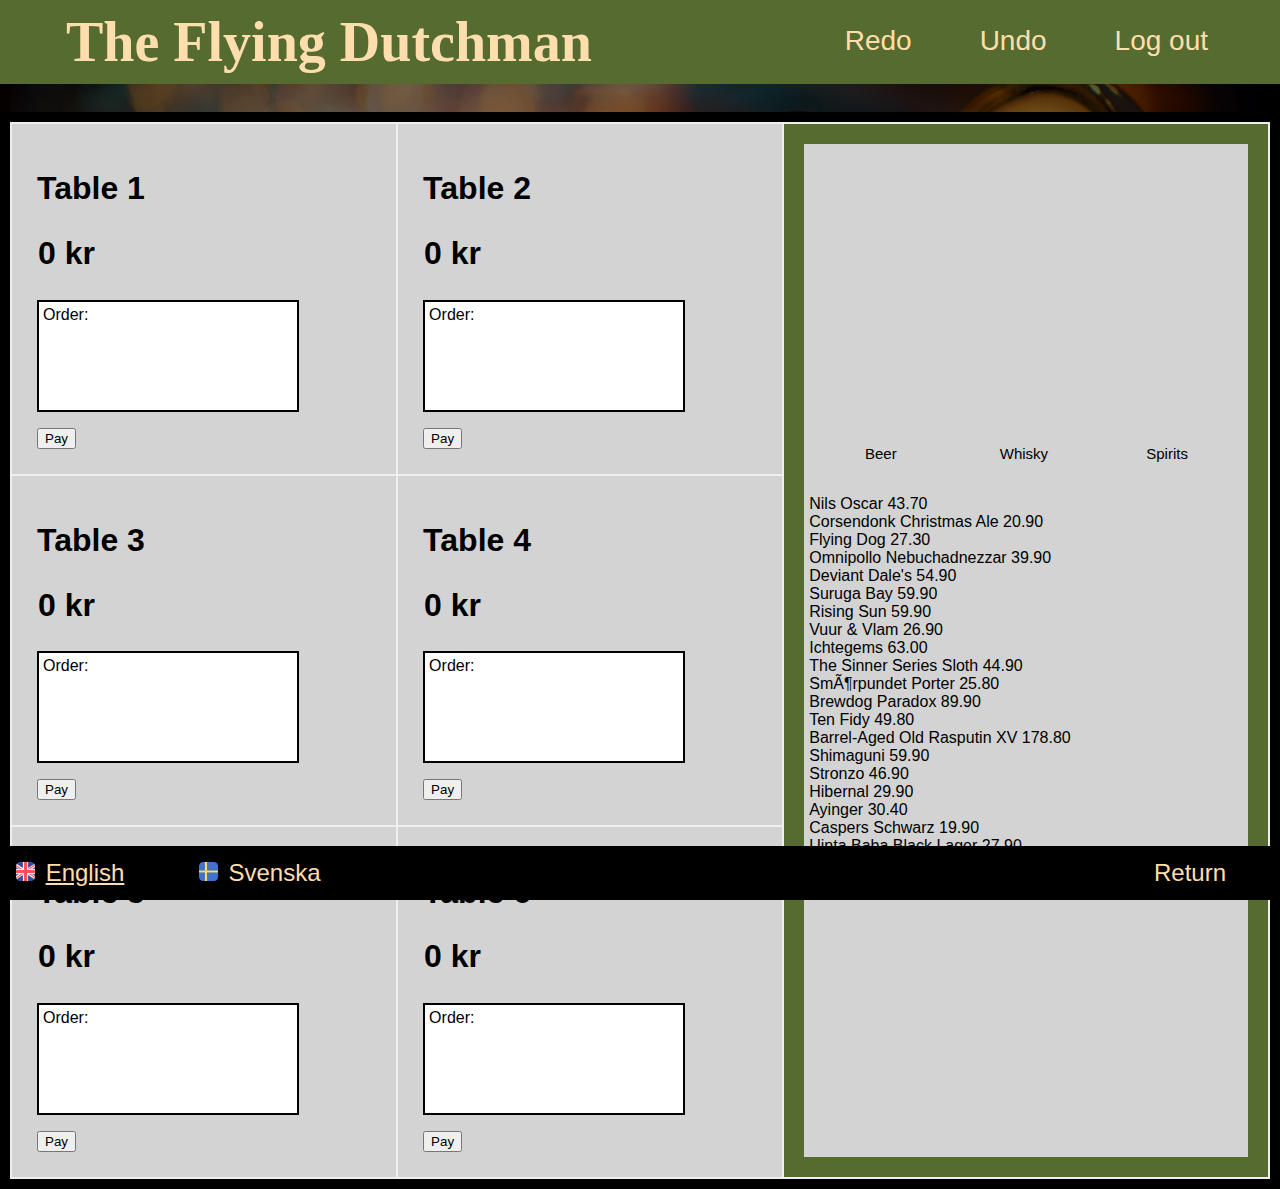
<file: admin.html>
<!DOCTYPE html>
<html lang="en">
<head>
	<meta charset="UTF-8">
	<title>The Flying Dutchman</title>

	<script language="JavaScript" type="text/javascript" src="jquery-1.11.1.js"></script>
	<!-- add popup jquery-->
	<script type="text/javascript" src="jquery.simplePopup.js"></script>
	<script type="text/javascript" src="menu.js"></script>
	<script type="text/javascript" src="menuhandler.js"></script>
    <script type="text/javascript" src="stack.js"></script>
	<script language="JavaScript" type="text/javascript" src="admin.js"></script>

    <!-- Scripts for translation. translations.js is the database containing the translations while translation.js is the script file containing the functions for changing language and subsequently content. -->
    <script type="text/javascript" src="translations.js"></script>
	<script type="text/javascript" src="translation.js"></script>


	<link rel="stylesheet" type="text/css" href="styles/main.css">
	<link rel="stylesheet" type="text/css" href="styles/admin.css">
    <link rel="stylesheet" type="text/css" href="styles/title.css">

</head>

<body>
	<div class="pubname" id="title">
		<span>The Flying Dutchman<span>
		<button type="button" id = "logOut" onclick="location.href = 'customer.html';"></button>
		<button type="button" id = "undo" onclick ="undo()">undo</button>
		<button type="button" id = "redo" onclick ="redo()">redo</button>
	</div>

	<div id="pop1" class="simplePopup">
		<p id="orderSure"> Are you sure you want to place order ? </p>
		<button id="payYes"> Yes </button>
		<button id="payNo"> No </button>
	</div>

	<table id="tableau" >
		<tr>
			<td class="tables" id="t1" >
				<h1 id="table1" class="tname">
				Table 1
				</h1>
				<h2 class="tsum" >
				0 kr
				</h2>
				<p class="order" id="o1" ondrop="drop(event,this)" ondragover="allowDrop(event)"> <span id="order">Order :</span>
				</p>
				<button onclick="pay(1)" id="pay"> Pay </button>
			</td>
			<td class="tables" id="t2" >
				<h1 id="table2" class="tname">
				Table 2
				</h1>
				<h2 class="tsum" >
				0 kr
				</h2>
				<p class="order" id="o2"ondrop="drop(event,this)" ondragover="allowDrop(event)"> <span id="order">Order :</span>
				</p>
				<button onclick="pay(2)" id="pay"> Pay </button>
			</td>
			<td rowspan="3" class="menu" id="mt">

			<!-- Menutabs, used to select the correct menu below -->
				<div id="menutabs">

					<a id="beers" >
					Beer
					</a >
					<a id="whiskys">
					Whisky
					</a>
					<a id="sprits" >
					Sprit
					</a>
				</div>

				<div class="menuView" id="beer">
				</div>

				<div class="menuView" id="whisky">
				</div>

				<div class="menuView" id="sprit">
				</div>
			</td>
		</tr>

		<tr>
			<td class="tables" id="t3" >
				<h1 id="table3" class="tname">
				Table 3
				</h1>
				<h2 class="tsum">
				0 kr
				</h2>
				<p class="order" id="o3" ondrop="drop(event,this)" ondragover="allowDrop(event)"> <span id="order">Order :</span>
				</p>
				<button onclick="pay(3)" id="pay" > Pay </button>
			</td>
			<td class="tables" id="t4" >
				<h1 id="table4" class="tname">
				Table 4
				</h1>
				<h2 class="tsum">
				0 kr
				</h2>
				<p class="order" id="o4" ondrop="drop(event,this)" ondragover="allowDrop(event)"> <span id="order">Order :</span>
				</p>
				<button onclick="pay(4)" id="pay" > Pay </button>
			</td>
		</tr>
		<tr>
			<td class="tables" id="t5" id="t5" >
				<h1 id="table5" class="tname">
				Table 5
				</h1>
				<h2 class="tsum">
				0 kr
				</h2>

				<p class="order" id="o5" ondrop="drop(event,this)" ondragover="allowDrop(event)"> <span id="order">Order :</span> </p>

				<button onclick="pay(5)" id="pay"> Pay </button>
			</td>
			<td class="tables" id="t6" id="t6" >
				<h1 id="table6" class="tname">
				Table 6
				</h1>
				<h2 class="tsum">
				0 kr
				</h2>
				<p class="order" id="o6" ondrop="drop(event,this)" ondragover="allowDrop(event)"> <span id="order">Order :</span>
				</p>
				<button onclick="pay(6)" id="pay"> Pay </button>
			</td>
		</tr>
	</table>

	<div class="footer">
		<span>
			<img src="images/united-kingdom.png" alt="UK flag icon.">
			<button class="eng">English</button>
		</span>
		<span>
			<img src="images/sweden.png" alt="Sweden flag icon.">
			<button class="swe">Svenska</button>
		</span>
		<button type="button" id = "return" onclick="location.href = 'index.html';"></button>
	</div>

</body>
</html>
</file>
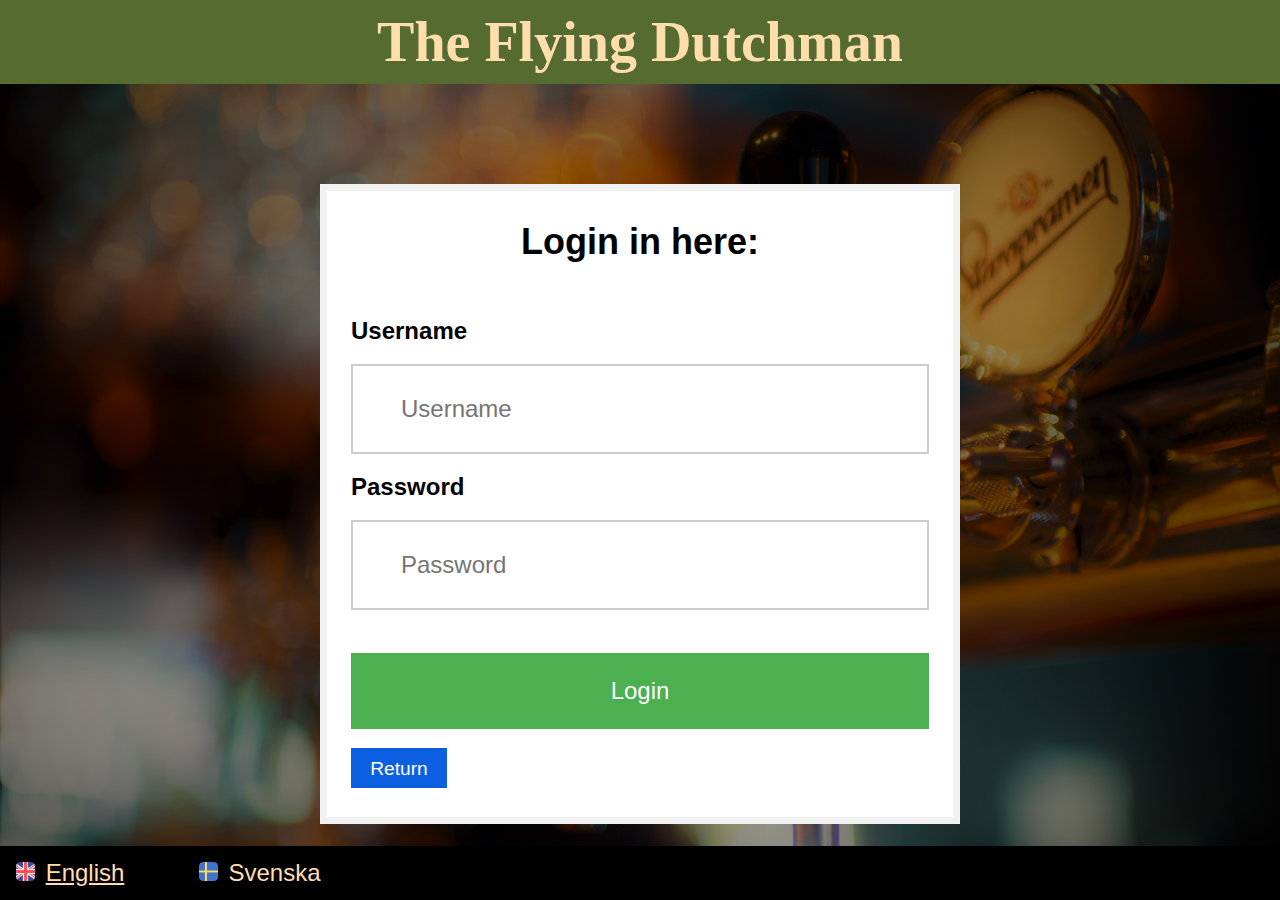
<file: adminLogin.html>
<!DOCTYPE html>

<html lang="en">

<head>
    <meta charset="UTF-8">
    <meta name="viewport" content="width=device-width, initial-scale=1.0">

    <title>The Flying Dutchman</title>
    <script type="text/javascript" src="jquery-1.11.1.js"></script>
    <!-- Scripts for pop up Jquery -->
    <script type="text/javascript" src="jquery.simplePopup.js"></script>
    
    <!-- Database containing user data -->
    <script type="text/javascript" src="DBLoaded.js"></script>

    <!-- Login validation for VIP-users and admin -->
    <script type="text/javascript" src="validation.js"></script>

    <!-- Scripts for translation. translations.js is the database containing the translations while translation.js is the script file containing the functions for changing language and subsequently content. -->
    <script type="text/javascript" src="translations.js"></script>
    <script type="text/javascript" src="translation.js"></script>
    
    <!-- Style sheets -->
    <link rel="stylesheet" type="text/css" href="styles/main.css">
    <link rel="stylesheet" type="text/css" href="styles/login.css">

</head>

<body>

<!---

The html-file is just for loading the javascript files. If you go to the console under the "Inspect" of the popup menu,
then you can enter javascript calls, to test the functions.

-->

	<div class="pubname" id="pubname">The Flying Dutchman</div>

	<div class="logincontainer">
	    <div class="innerLoginContainer">
	        <form name="adminLogin" onsubmit="return validateAdminFormOnSubmit(this)" method="post">
	        	<h2 id="h2_login"></h2>
	        	<div class="container">
	          		<label for="uname" id="uname"></label>
	          		<input type="text" placeholder="Enter Username" id="username" name="username" required>

	          		<label for="psw" id="psw"></label>
	           		<input type="password" placeholder="Enter Password" id="password" name="password" required>
	                
	          		<button type="submit" name="login" id="login"></button>
	          		<a id="return" href="./customer.html"></a>
	        	</div>
	      	</form>
	    </div>
	</div>

    <!---  add pop up windows -->
    <div id="popNotAdmin" class="simplePopup">
        <p id="notAdmin"> You are not an admin. </p>
    </div>
    <div id="popWrongUser" class="simplePopup">
        <p id="wrongUser"> Wrong username or password. </p>
    </div>

	<div class="footer">
    <span>
      <img src="images/united-kingdom.png" alt="UK flag icon.">
      <button class="eng">English</button>
    </span>
    <span>
      <img src="images/sweden.png" alt="Sweden flag icon.">
      <button class="swe">Svenska</button>
    </span>
  </div>

</body>

</html>
</file>
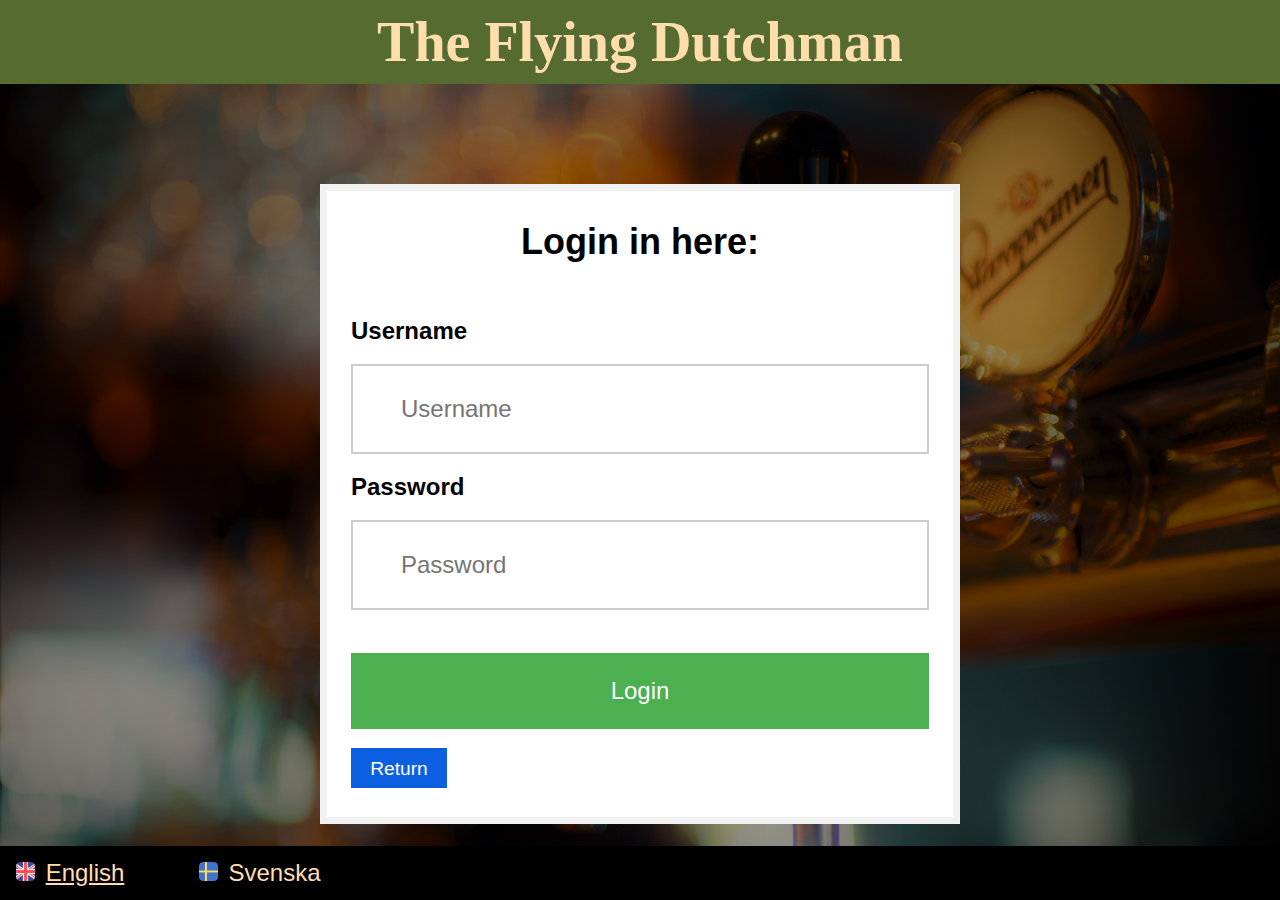
<file: Vip-login.html>
<!DOCTYPE html>
<html lang="en">
<head>
	<meta charset="UTF-8">
  <meta name="viewport" content="width=device-width, initial-scale=1.0">
	<title>VIP login page</title>
  
  <!-- Style sheets -->
  <link rel="stylesheet" type="text/css" href="styles/main.css">
	<link rel="stylesheet" type="text/css" href="styles/login.css">

  <script type="text/javascript" src="jquery-1.11.1.js"></script>
  <!-- Scripts for pop up Jquery -->
  <script type="text/javascript" src="jquery.simplePopup.js"></script>
  
  <!-- Database containing user data -->
  <script type="text/javascript" src="DBLoaded.js"></script>
  
  <!-- Login validation for VIP-users and admin -->
  <script type="text/javascript" src="validation.js"></script>
  <script type="text/javascript" src="sessionStorage.js"></script>
  
  <!-- Scripts for translation. translations.js is the database containing the translations while translation.js is the script file containing the functions for changing language and subsequently content. -->
  <script type="text/javascript" src="translations.js"></script>
  <script type="text/javascript" src="translation.js"></script>
</head>
<body>
	<header>
		<div class="pubname"><span>The Flying Dutchman</span></div>
	</header>

  <!--This is a form to fill the log-in information-->
  <div class="logincontainer">
    <div class="innerLoginContainer">
      <form name="VIPLogin" onsubmit="return validateFormOnSubmit(this)" method="post">
        <h2 id="h2_login"></h2>
        <div class="container">
          <label for="uname" id="uname"></label>
          <input type="text" placeholder="Enter Username" id="username" name="uname" required>

          <label for="psw" id="psw"></label>
          <input type="password" placeholder="Enter Password" id="password" name="psw" required>
                
          <button type="submit" id="login"></button>
          <a id="return" href="./customer.html"></a>
        </div>
      </form>
    </div>    
  </div>
  
  <!--This is a pop up window-->
  <div id="popWrongUser" class="simplePopup">
      <p id="wrongUser"> Wrong username or password. </p>
  </div>

  <div class="footer">
    <span>
      <img src="images/united-kingdom.png" alt="UK flag icon.">
      <button class="eng">English</button>
    </span>
    <span>
      <img src="images/sweden.png" alt="Sweden flag icon.">
      <button class="swe">Svenska</button>
    </span>
  </div>

</body>
</file>
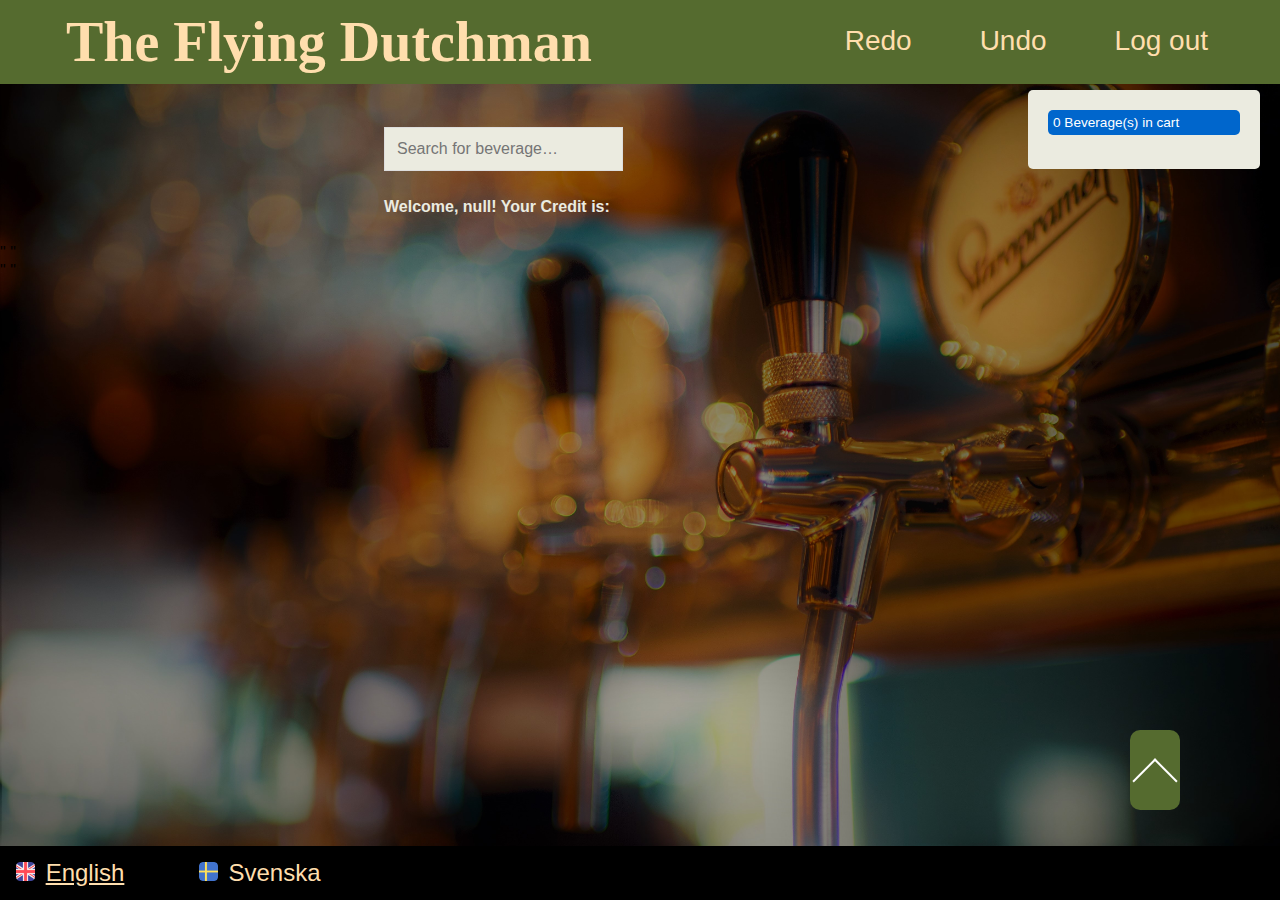
<file: VIP_Menu.html>
<!DOCTYPE html>
<html lang="en">
<head>
    <meta charset="UTF-8">
    <meta name="viewport" content="width=device-width, initial-scale=1.0">
    <meta http-equiv="X-UA-Compatible" content="ie=edge">
    <script type="text/javascript" src="menu.js"></script>
    <script type="text/javascript" src="VIP_Menu.js"></script>
    <script type="text/javascript" src="jquery-1.11.1.js"></script>
    <!-- add popup jquery-->
    <script type="text/javascript" src="jquery.simplePopup.js"></script>
    
    <!-- Database containing user data -->
    <script type="text/javascript" src="DBLoaded.js"></script>
    <script type="text/javascript" src="sessionStorage.js"></script>
    
    <link rel="stylesheet" type="text/css" href="styles/main.css">
    <link rel="stylesheet" type="text/css" href="styles/VIP_Menu.css">
    <link rel="stylesheet" type="text/css" href="styles/title.css">
    <link rel="stylesheet" href="https://cdnjs.cloudflare.com/ajax/libs/font-awesome/4.7.0/css/font-awesome.min.css">

    <!-- Scripts for translation. translations.js is the database containing the translations while translation.js is the script file containing the functions for changing language and subsequently content. -->
    <script type="text/javascript" src="translations.js"></script>
    <script type="text/javascript" src="translation.js"></script>

    <title>Menu for VIP</title>
</head>

<header>
    <div id="title" class="pubname">
        <span>The Flying Dutchman</span>
        <button type="button" id = "logOut" onclick="location.href = 'customer.html';"></button>
        <button type="button" id = "undo">undo</button>
		<button type="button" id = "redo">redo</button>
    </div>  

</header>
 
<div class="searchbar">
    <input type="text" id="myInput" placeholder="Search for beverage…">   
</div>

<body>

<div class="account">

<!--Here we add two conditions of popUp: pop1: credit is enough; pop2: insufficient credits--> 
    <div id="pop1" class="simplePopup">
        <p id="payNow"> Are you sure to pay now? </p>
        <button id = "payYes"> Yes </button>
        <button id = "payNo"> No </button>
    </div>
    <div id="pop2" class="simplePopup">
    	<p id="topUp"> You have to top up. Please contact our staff. </p>
    </div>
<!--Here we add an cart empty confirm popUp -->
	<div id="pop3" class="simplePopup">
        <p id="emptySure"> Are you sure to empty the shopping cart?</p>
        <button id = "emptyYes"> Yes </button>
        <button id = "emptyNo"> No </button>
    </div>

<!--Here we implement the account information from the localStorage(user info) and sessionStorage(user id + credit) -->
    <span id="accountWelcome">Welcome, </span>
    <script>
        document.write(localStorage.getItem('username') + "! ");
    </script>
    <span id="accountCredit"></span><span id="credit"></span>

</div>

<div>
    <ul id="beverage_list">
    </ul>
</div>


<!--here we add a "go to top" button-->

<div class="top">
    <span title="Top" id="topArrow"></span>
</div>

<!--here we add a "shopping cart" container-->
 
<div class="shopping-cart" ondrop="drop()" ondragover="allowDrop(event)">
    <div class="shopping-cart-head">
        <span class="product-quantity">0</span><span id="beveragesInCart"></span>
      </div>
      
      <ul class="shopping-cart-list">
      </ul>
      
      <div class="cart-buttons">
        <a href="#0" class="button empty-cart-btn" id="emptyAll">Empty all items</a>
        <a href="#0" class="button cart-checkout"><span id="Checkout">Checkout - Total:</span><span class="total-price">0 Kr</span></a>
      </div>
      <!-- add a purchase area
      <div class = "purchase-button" id = "purchaseButton"></div> -->

    
</div>

    
<!--an empty div to make footer not hinder the beverage list, just temporary method-->
<div class="pageEnd"> "            " 
    <br> "            "
    </br>
</div>

<!--footer -->

    <div class="footer">
        <span>
          <img src="images/united-kingdom.png" alt="UK flag icon.">
          <button class="eng">English</button>
        </span>
        <span>
            <img src="images/sweden.png" alt="Sweden flag icon.">
          <button class="swe">Svenska</button>
        </span>
    </div>
</body>
</html>
</file>
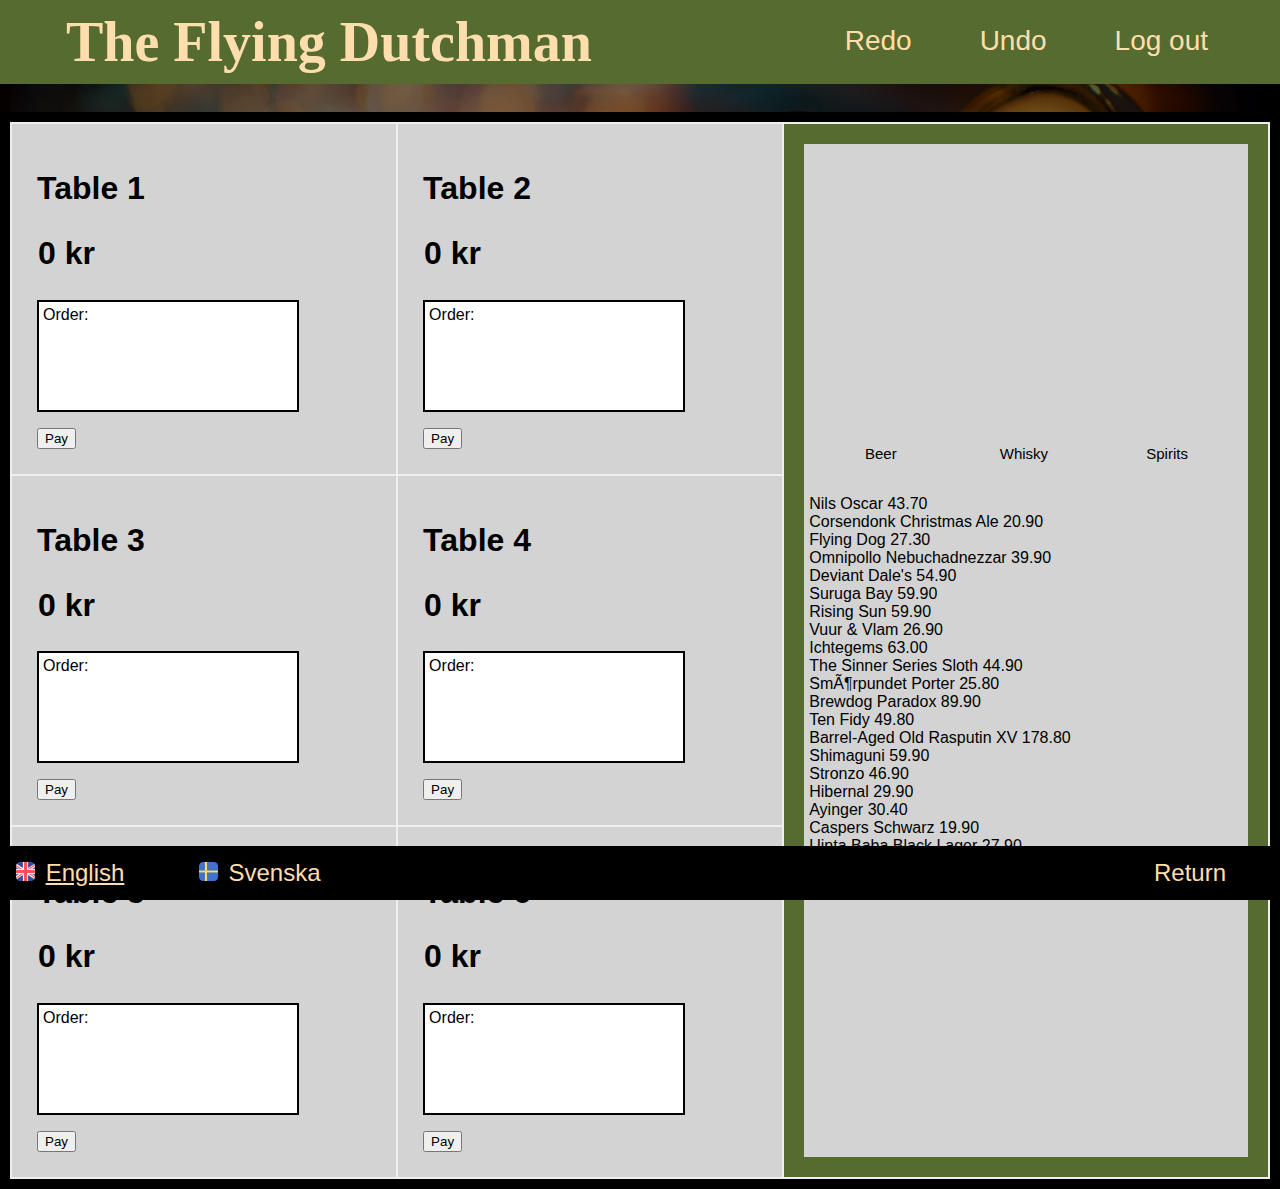
<file: UIP-project-master/admin.html>
<!DOCTYPE html>
<html lang="en">
<head>
	<meta charset="UTF-8">
	<title>The Flying Dutchman</title>

	<script language="JavaScript" type="text/javascript" src="jquery-1.11.1.js"></script>
	<!-- add popup jquery-->
	<script type="text/javascript" src="jquery.simplePopup.js"></script>
	<script type="text/javascript" src="menu.js"></script>
	<script type="text/javascript" src="menuhandler.js"></script>
    <script type="text/javascript" src="stack.js"></script>
	<script language="JavaScript" type="text/javascript" src="admin.js"></script>
	<!--<script language="JavaScript" type="text/javascript" src="drop.js"></script> -->

	<script type="text/javascript" src="translations.js"></script>
	<script type="text/javascript" src="translation.js"></script>


	<link rel="stylesheet" type="text/css" href="main.css">
	<link rel="stylesheet" type="text/css" href="admin.css">

</head>

<body>
	<div class="pubname" id="title">
		<span>The Flying Dutchman<span>
		<button type="button" id = "logOut" onclick="location.href = 'customer.html';"></button>
		<button type="button" id = "undo" onclick ="undo()">undo</button>
		<button type="button" id = "redo" onclick ="redo()">redo</button>
	</div>

	<div id="pop1" class="simplePopup">
		<p id="orderSure"> Are you sure you want to place order ? </p>
		<button id="payYes"> Yes </button>
		<button id="payNo"> No </button>
	</div>

	<table id="tableau" >
		<tr>
			<td class="tables" id="t1" >
				<h1 id="table1" class="tname">
				Table 1
				</h1>
				<h2 class="tsum" >
				0 kr
				</h2>
				<p class="order" id="o1" ondrop="drop(event)" ondragover="allowDrop(event)"> <span id="order">Order :</span>
				</p>
				<button onclick="pay(1)" id="pay"> Pay </button>
			</td>
			<td class="tables" id="t2" >
				<h1 id="table2" class="tname">
				Table 2
				</h1>
				<h2 class="tsum" >
				0 kr
				</h2>
				<p class="order" id="o2"ondrop="drop(event)" ondragover="allowDrop(event)"> <span id="order">Order :</span>
				</p>
				<button onclick="pay(2)" id="pay"> Pay </button>
			</td>
			<td rowspan="3" class="menu" id="mt">

			<!-- Menutabs, used to select the correct menu below -->
				<div id="menutabs">

					<a id="beers" >
					Beer
					</a >
					<a id="whiskys">
					Whisky
					</a>
					<a id="sprits" >
					Sprit
					</a>
				</div>

				<div class="menuView" id="beer">
				</div>

				<div class="menuView" id="whisky">
				</div>

				<div class="menuView" id="sprit">
				</div>
			</td>
		</tr>

		<tr>
			<td class="tables" id="t3" >
				<h1 id="table3" class="tname">
				Table 3
				</h1>
				<h2 class="tsum">
				0 kr
				</h2>
				<p class="order" id="o3" ondrop="drop(event)" ondragover="allowDrop(event)"> <span id="order">Order :</span>
				</p>
				<button onclick="pay(3)" id="pay" > Pay </button> <!-- <button class="edit" onclick="edit(3)"> Edit </button> -->
			</td>
			<td class="tables" id="t4" >
				<h1 id="table4" class="tname">
				Table 4
				</h1>
				<h2 class="tsum">
				0 kr
				</h2>
				<p class="order" id="o4" ondrop="drop(event)" ondragover="allowDrop(event)"> <span id="order">Order :</span>
				</p>
				<button onclick="pay(4)" id="pay" > Pay </button>
			</td>
		</tr>
		<tr>
			<td class="tables" id="t5" id="t5" >
				<h1 id="table5" class="tname">
				Table 5
				</h1>
				<h2 class="tsum">
				0 kr
				</h2>

				<p class="order" id="o5" ondrop="drop(event)" ondragover="allowDrop(event)"> <span id="order">Order :</span> </p>

				<button onclick="pay(5)" id="pay"> Pay </button>
			</td>
			<td class="tables" id="t6" id="t6" >
				<h1 id="table6" class="tname">
				Table 6
				</h1>
				<h2 class="tsum">
				0 kr
				</h2>
				<p class="order" id="o6" ondrop="drop(event)" ondragover="allowDrop(event)"> <span id="order">Order :</span>
				</p>
				<button onclick="pay(6)" id="pay"> Pay </button>
			</td>
		</tr>
	</table>

	<div class="footer">
		<span>
			<img src="images/united-kingdom.png" alt="UK flag icon.">
			<button class="eng">English</button>
		</span>
		<span>
			<img src="images/sweden.png" alt="Sweden flag icon.">
			<button class="swe">Svenska</button>
		</span>
		<button type="button" id = "return" onclick="location.href = 'index.html';"></button>
	</div>

</body>
</html>
</file>
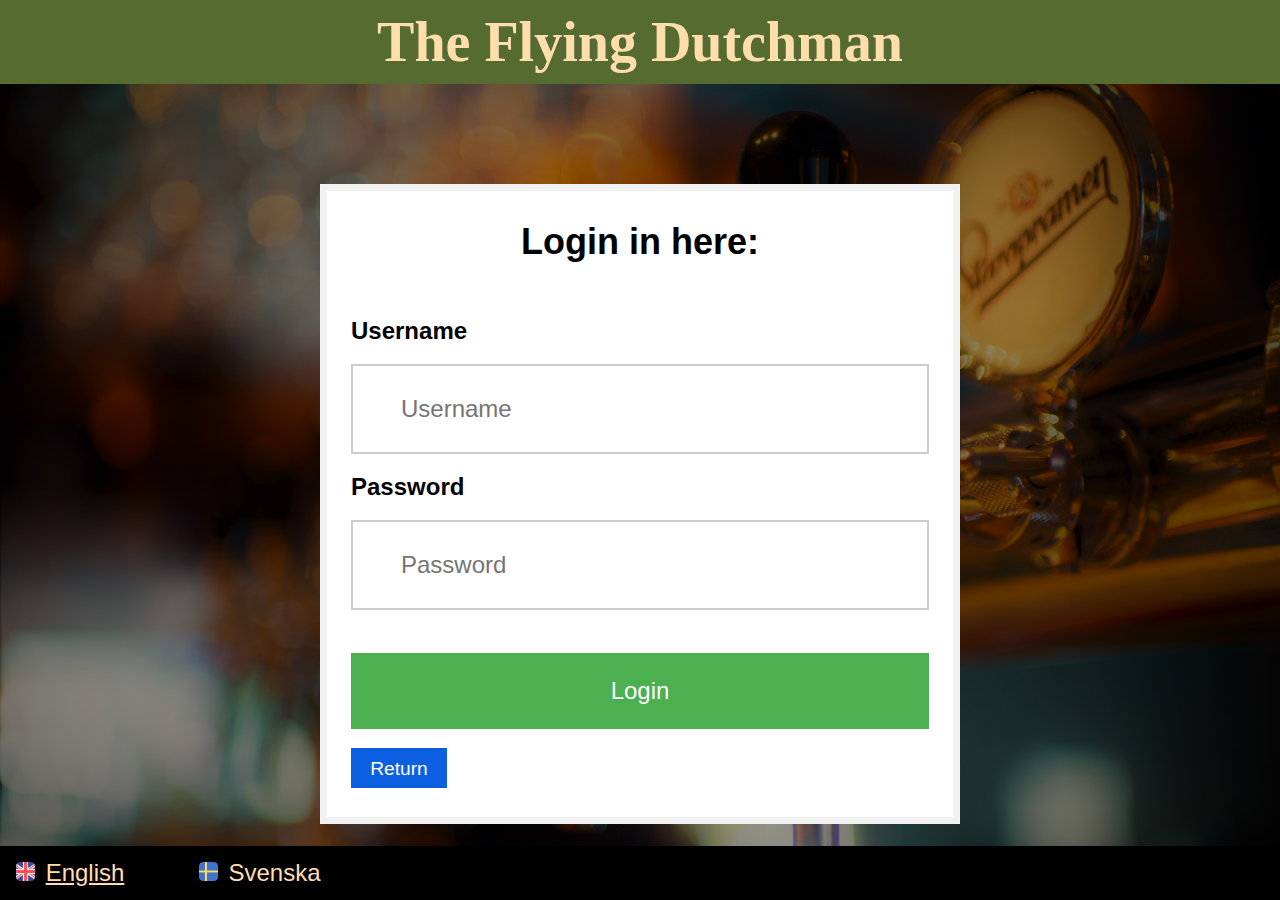
<file: UIP-project-master/adminLogin.html>
<!DOCTYPE html>

<html lang="en">

<head>
    <meta charset="UTF-8">
    <meta name="viewport" content="width=device-width, initial-scale=1.0">

    <title>The Flying Dutchman</title>
    <script type="text/javascript" src="jquery-1.11.1.js"></script>
    <!-- Scripts for pop up Jquery -->
    <script type="text/javascript" src="jquery.simplePopup.js"></script>
    <script type="text/javascript" src="DBLoaded.js"></script>
    <script type="text/javascript" src="adminlogin.js"></script>

    <!-- Scripts for translation -->
    <script type="text/javascript" src="translations.js"></script>
    <script type="text/javascript" src="translation.js"></script>
    
    <!-- Style sheets -->
    <link rel="stylesheet" type="text/css" href="main.css">
    <link rel="stylesheet" type="text/css" href="login.css">

</head>

<body>

<!---

The html-file is just for loading the javascript files. If you go to the console under the "Inspect" of the popup menu,
then you can enter javascript calls, to test the functions.

-->

	<div class="pubname" id="pubname">The Flying Dutchman</div>

	<div class="logincontainer">
	    <div class="innerLoginContainer">
	        <form name="adminLogin" onsubmit="return validateAdminFormOnSubmit(this)" method="post">
	        	<h2 id="h2_login"></h2>
	        	<div class="container">
	          		<label for="uname" id="uname"></label>
	          		<input type="text" placeholder="Enter Username" id="username" name="username" required>

	          		<label for="psw" id="psw"></label>
	           		<input type="password" placeholder="Enter Password" id="password" name="password" required>
	                
	          		<button type="submit" name="login" id="login"></button>
	          		<a id="return" href="./customer.html"></a>
	        	</div>
	      	</form>
	    </div>
	</div>

    <!---  add pop up windows -->
    <div id="popNotAdmin" class="simplePopup">
        <p id="notAdmin"> You are not an admin. </p>
    </div>
    <div id="popWrongUser" class="simplePopup">
        <p id="wrongUser"> Wrong username or password. </p>
    </div>

	<div class="footer">
    <span>
      <img src="images/united-kingdom.png" alt="UK flag icon.">
      <button class="eng">English</button>
    </span>
    <span>
      <img src="images/sweden.png" alt="Sweden flag icon.">
      <button class="swe">Svenska</button>
    </span>
  </div>

</body>

</html>
</file>
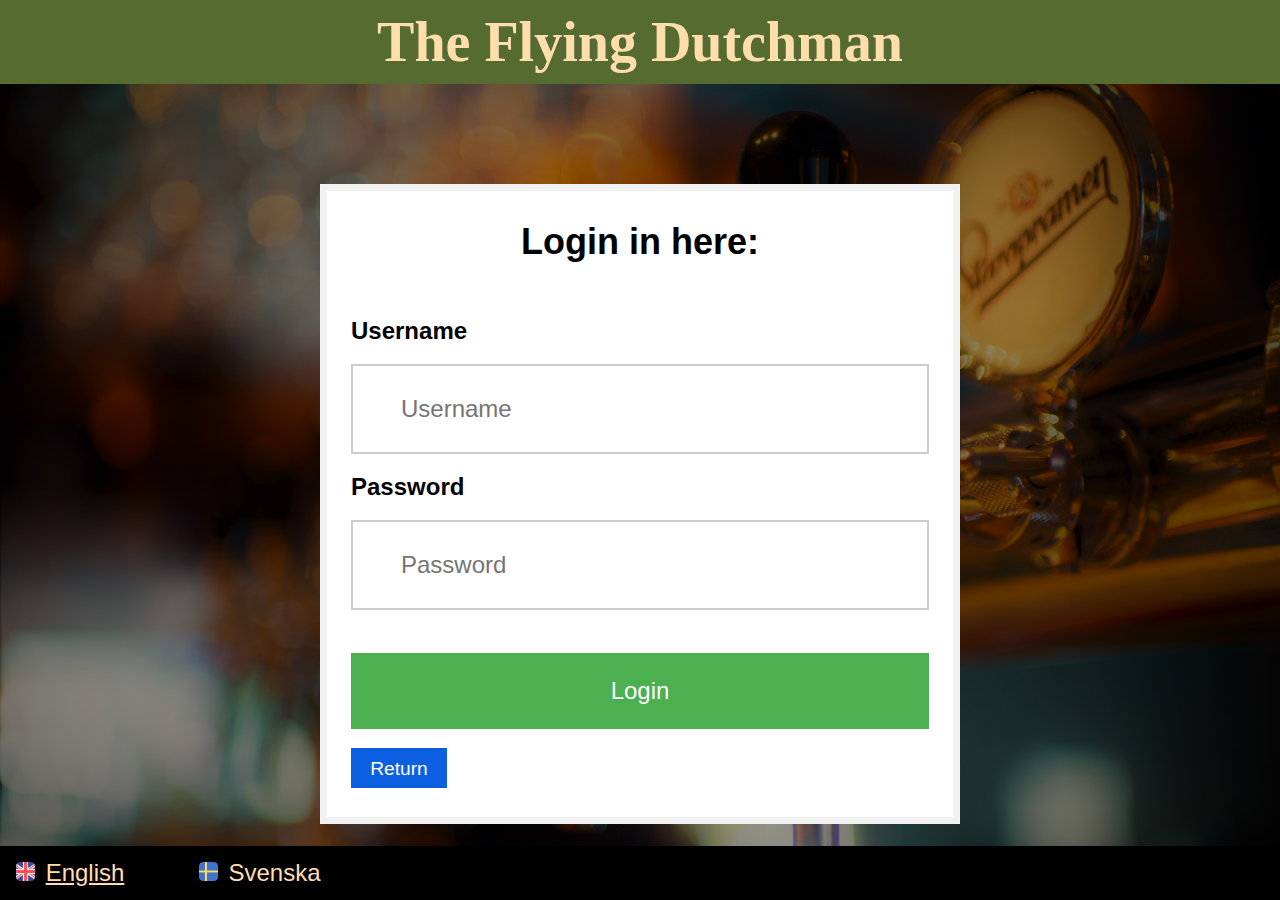
<file: UIP-project-master/Vip-login.html>
<!DOCTYPE html>
<html lang="en">
<head>
	<meta charset="UTF-8">
  <meta name="viewport" content="width=device-width, initial-scale=1.0">
	<title>VIP login page</title>
  
  <!-- Style sheets -->
  <link rel="stylesheet" type="text/css" href="main.css">
	<link rel="stylesheet" type="text/css" href="login.css">

  <script type="text/javascript" src="jquery-1.11.1.js"></script>
  <!-- Scripts for pop up Jquery -->
  <script type="text/javascript" src="jquery.simplePopup.js"></script>
  <script type="text/javascript" src="DBLoaded.js"></script>
  <script type="text/javascript" src="adminlogin.js"></script>
  <script type="text/javascript" src="sessionStorage.js"></script>
  
  <!-- Scripts for translation -->
  <script type="text/javascript" src="translations.js"></script>
  <script type="text/javascript" src="translation.js"></script>
</head>
<body>
	<header>
		<div class="pubname"><span>The Flying Dutchman</span></div>
	</header>

  <!--This is a form to fill the log-in information-->
  <div class="logincontainer">
    <div class="innerLoginContainer">
      <form name="VIPLogin" onsubmit="return validateFormOnSubmit(this)" method="post">
        <h2 id="h2_login"></h2>
        <div class="container">
          <label for="uname" id="uname"></label>
          <input type="text" placeholder="Enter Username" id="username" name="uname" required>

          <label for="psw" id="psw"></label>
          <input type="password" placeholder="Enter Password" id="password" name="psw" required>
                
          <button type="submit" id="login"></button>
          <a id="return" href="./customer.html"></a>
        </div>
      </form>
    </div>    
  </div>
  
  <!--This is a pop up window-->
  <div id="popWrongUser" class="simplePopup">
      <p id="wrongUser"> Wrong username or password. </p>
  </div>

  <div class="footer">
    <span>
      <img src="images/united-kingdom.png" alt="UK flag icon.">
      <button class="eng">English</button>
    </span>
    <span>
      <img src="images/sweden.png" alt="Sweden flag icon.">
      <button class="swe">Svenska</button>
    </span>
  </div>

</body>
</file>
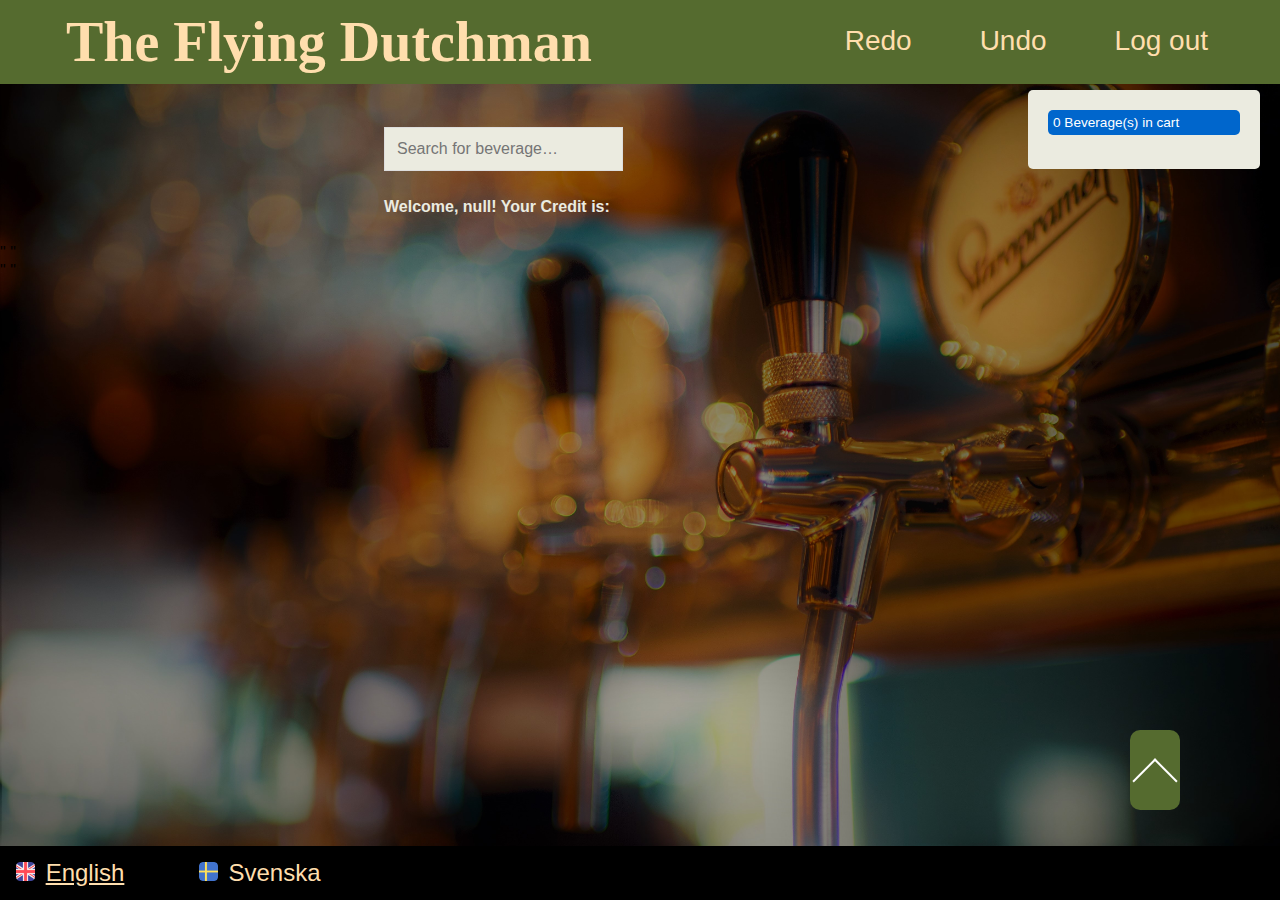
<file: UIP-project-master/VIP_Menu.html>
<!DOCTYPE html>
<html lang="en">
<head>
    <meta charset="UTF-8">
    <meta name="viewport" content="width=device-width, initial-scale=1.0">
    <meta http-equiv="X-UA-Compatible" content="ie=edge">
    <script type="text/javascript" src="menu.js"></script>
    <script type="text/javascript" src="VIP_Menu.js"></script>
    <script type="text/javascript" src="jquery-1.11.1.js"></script>
    <!-- add popup jquery-->
    <script type="text/javascript" src="jquery.simplePopup.js"></script>
    <script type="text/javascript" src="DBLoaded.js"></script>
    <script type="text/javascript" src="sessionStorage.js"></script>
    <link rel="stylesheet" type="text/css" href="main.css">
    <link rel="stylesheet" type="text/css" href="VIP_Menu.css">
    <link rel="stylesheet" href="https://cdnjs.cloudflare.com/ajax/libs/font-awesome/4.7.0/css/font-awesome.min.css">

    <!-- Scripts for translation -->
    <script type="text/javascript" src="translations.js"></script>
    <script type="text/javascript" src="translation.js"></script>

    <title>Menu for VIP</title>
</head>

<header>
    <div id="title" class="pubname">
        <span>The Flying Dutchman</span>
        <button type="button" id = "logOut" onclick="location.href = 'customer.html';"></button>
        <button type="button" id = "undo">undo</button>
		<button type="button" id = "redo">redo</button>
    </div>  

</header>
 
<div class="searchbar">
    <input type="text" id="myInput" placeholder="Search for beverage…">   
</div>

<body>

<div class="account">

<!--Here we add two conditions of popUp: pop1: credit is enough; pop2: insufficient credits--> 
    <div id="pop1" class="simplePopup">
        <p id="payNow"> Are you sure to pay now? </p>
        <button id = "payYes"> Yes </button>
        <button id = "payNo"> No </button>
    </div>
    <div id="pop2" class="simplePopup">
    	<p id="topUp"> You have to top up. Please contact our staff. </p>
    </div>
<!--Here we add an cart empty confirm popUp -->
	<div id="pop3" class="simplePopup">
        <p id="emptySure"> Are you sure to empty the shopping cart?</p>
        <button id = "emptyYes"> Yes </button>
        <button id = "emptyNo"> No </button>
    </div>

<!--Here we implement the account information from the localStorage(user info) and sessionStorage(user id + credit) -->
    <span id="accountWelcome">Welcome, </span>
    <script>
        document.write(localStorage.getItem('username') + "! ");
    </script>
    <span id="accountCredit"></span><span id="credit"></span>

</div>

<div>
    <ul id="beverage_list">
    </ul>
</div>


<!--here we add a "go to top" button-->

<div class="top">
    <span title="Top" id="topArrow"></span>
</div>

<!--here we add a "shopping cart" container-->
 
<div class="shopping-cart" ondrop="drop()" ondragover="allowDrop(event)">
    <div class="shopping-cart-head">
        <span class="product-quantity">0</span><span id="beveragesInCart"></span>
      </div>
      
      <ul class="shopping-cart-list">
      </ul>
      
      <div class="cart-buttons">
        <a href="#0" class="button empty-cart-btn" id="emptyAll">Empty all items</a>
        <a href="#0" class="button cart-checkout"><span id="Checkout">Checkout - Total:</span><span class="total-price">0 Kr</span></a>
      </div>
      <!-- add a purchase area
      <div class = "purchase-button" id = "purchaseButton"></div> -->

    
</div>

    
<!--an empty div to make footer not hinder the beverage list, just temporary method-->
<div class="pageEnd"> "            " 
    <br> "            "
    </br>
</div>

<!--footer -->

    <div class="footer">
        <span>
          <img src="images/united-kingdom.png" alt="UK flag icon.">
          <button class="eng">English</button>
        </span>
        <span>
            <img src="images/sweden.png" alt="Sweden flag icon.">
          <button class="swe">Svenska</button>
        </span>
    </div>
</body>
</html>
</file>
<file: styles/main.css>
html {
    height: 100%;
}

body {
    height: 100%;
	margin: 0;
	border: 0;
    font-family: Arial, Helvetica, sans-serif;
    
    background-image: url("../images/background_image.jpg");
    background-repeat: no-repeat;
    background-size: cover;
}

.pubname {
    width: auto;
    text-align: center;
    font-size: 3.5em;
    background: #556B2F;
    font-family: Old English Text MT;
    font-weight: bold;
    color: navajowhite;
    padding: 10px;
    margin-bottom: 0.5em;
}

.linkContainer {
    align-content: center;
    text-align: center;
    margin-top: 5em;
}

.footer {
    position: fixed;
    left: 0;
    bottom: 0;
    width: 100%;
    background-color: black;
    text-align: left;
}

.footer button {
    background-color: black;
    border: none;
    color: navajowhite;
    font-size: 1.5em;
    margin: 0.5em 2em 0.5em 0em;
}

.chosen {
    text-decoration: underline;
}

.footer button:hover {
    opacity: 0.5;
}

.footer img {
    height: 1.5%;
    width: 1.5%;
    margin-left: 1em
}

.footer #return {
    float: right;
}



@media screen and (min-width: 1400px) {
    .footer button {
        font-size: 1em;
    }
    .footer img {
        height: 1%;
        width: 1%;
    }
    .pubname {
        font-size: 3.5em;
    }
}
</file>
<file: styles/admin.css>
#tableau{
	background-color: #efefef;
	width: 100%;
	height: 80%;
	border: black solid 10px;}

td{
	border: white solid 20px;
	background-color: #efefef;
	width:33%;
	padding: 5px;
}
.tables{
	width: 20%;
	height : 10%;
}

.h1{
	padding: 1px;
    font-size: 1em;
    text-align: left;
}
.tsum{
    padding: 1px;
    font-size: 2em;
    text-align: left;
}
.order{
    width: 250px;
    min-height: 100px;
    background-color: white;
    border-width: 2px;
    border-style: double;
    border-color: black;
    border-image: initial;
    padding: 4px;
}
/*
Definition of a standard button of the interface.
*/
.button {
    background-color: darkslategrey;
    border: white solid 2px;
    height: 30px;
    width: 80px;
    color: white;
    padding: 5px;
    border-radius: 15px; /* Making the buttons corners more rounded. */
}

#t1{
background-color: lightgrey;
    border-color : lightgray;
}

#t2
{
background-color: lightgrey;
    border-color: lightgray;
}

#t3{
background-color: lightgrey;
    border-color: lightgray;
}

#t4{
background-color: lightgrey;
    border-color: lightgray;
}

#t5{
background-color: lightgrey;
    border-color:lightgrey;
}

#t6{
background-color: lightgrey;
    border-color: lightgray;
}



/*The menu tabs are actually list items in a refined horisontal list.*/

.menu{
width: 30%;
background-color: lightgray;
    border-color: #556B2F;
}
#menutabs{
	width:100%;
}

/* Style the links inside the navigation bar */
#menutabs a {
width :33%;
  float: left;
  display: block;
  color: black;
  text-align: center;
   height: 50px;
  padding: 0px ;
  text-decoration: none;
  font-size: 15px;
}

/* Change the color of links on hover */
#menutabs a:hover {
  background-color: #ddd;
  color: black;
}

/* Style the "active" element to highlight the current page */
#menutabs a.active {
  background-color: #ddd;
  color: white;
}

.menuView{

	top: 100px;
	width : 100%;
    overflow-y:scroll;
}

.menuA{

	width: 20%;
}

.supp{
    align: left;
    padding: 3px;
    border-radius: 50%;
    background-color: red;
}

/* here is the style of the popUp window*/
.simplePopup {
	display:none;
	position:fixed;
	border:4px solid #808080;
	background:#556B2F;
	z-index:3;
	padding:12px;
	width:40%;
	min-width:40%;
    height: 12%;
    text-align: center;
}

.simplePopupClose {
	float:right;
	cursor:pointer;
	margin-left:10px;
	margin-bottom:10px;
}

.simplePopupBackground {
	display:none;
	background:#808080;
	position:fixed;
	height:100%;
	width:100%;
	top:0;
	left:0;
	z-index:1;
}

/* here is the button of the pop UP of Checkout*/
#payYes {
  width: 15%;
  height:30%;
}

#payNo {
  width: 15%;
  height:30%;
}


/* here is the button of the pop Up of empty the shopping cart*/
#emptyYes {
  width: 15%;
  height:30%;
}

#emptyNo {
  width: 15%;
  height:30%;
}
</file>
<file: styles/title.css>
#title {
  text-align: left;
}

#title span {
  margin-left: 1em;
}

#title button {
  background-color: #556B2F;
  border: none;
  color: navajowhite;
  font-size: 0.5em;
  margin: 0.5em 2em 0.5em 0em;
  float: right;
}

#title button:hover {
  opacity: 0.5;
}
</file>
<file: styles/login.css>
h2 {
	text-align: center;
}

/* These are styles for the log-in form*/

.logincontainer {
  display: block;
  text-align: center;
}

.innerLoginContainer {
  display: inline-block;
  text-align: center;
  margin-top: 3em;

  font-size: 1.5em;
  width: 50%;
}

form {
  text-align: left;
  border: 0.3em solid #f1f1f1;
  padding-bottom: 2%;

  background-color: white;
}

input[type=text], input[type=password] {
  width: 100%;
  padding: 1.2em 2em;
  margin: 0.8em 0;
  display: inline-block;
  border: 0.1em solid #ccc;
  box-sizing: border-box;

  font-size: 1em;
}

label {
  font-weight: bold;
}

#login {
  background-color: #4CAF50;
  color: white;
  padding: 1em 2em;
  margin: 1em 0;
  border: none;
  cursor: pointer;
  width: 100%;

  font-size: 1em;
}

button:hover {
  opacity: 0.8;
}

#return {
  background-color: #0d5fe2;
  color: white;
  padding: 0.5em 1em;
  border: none;
  cursor: pointer;
  width: 4em;
  text-decoration: none;
  font-size: 0.8em;
}

.container {
  padding: 1em;
}

span.psw {
  float: right;
  padding-top: 1em;
}

/* here is the style of the popUp window*/
.simplePopup {
  display:none;
  position:fixed;
  border:4px solid #808080;
  background:#556B2F;
  z-index:3;
  padding:12px;
  width:40%;
  min-width:40%;
  height: 6%;
  text-align: center;
}

.simplePopupClose {
  float:right;
  cursor:pointer;
  margin-left:10px;
  margin-bottom:10px;
}

.simplePopupBackground {
  display:none;
  background:#808080;
  position:fixed;
  height:100%;
  width:100%;
  top:0;
  left:0;
  z-index:1;
}



/* Change styles for span and cancel button on extra small screens */
@media screen and (min-width: 1400px) {
  header{
    font-size: 1em;
  }
  .innerLoginContainer {
    font-size: 1em;
  }
}
</file>
<file: styles/VIP_Menu.css>
body {
    background-repeat: repeat-y;
}

.account {
    font-family: "Arial";
    font-weight: bold;
    color: #EBEBE0;
}

.beverage_list {
    font-family: "Arial";
}


/* here is the style of the searchbar */


.searchbar {
    margin:auto;
    width:40%;
}


.account {
    margin:auto;
    width: 25%;
    padding: 12px 12px 12px 12px;
    margin-top:15px;
    width:40%;
    
}

#myInput {
    margin-left: auto;
    margin-right: auto;
    background-repeat: no-repeat;
    background-color: #ebebe0;
    width: 40%;
    font-size: 16px;
    padding: 12px 20px 12px 12px;
    border: 1px solid #ddd;
    margin-top:15px;  
}



/* here discard the bullet point of each list */
    ul {
    list-style-type: none;
    }



  .beverage_card{
        margin: 0 auto;
        background-color: #ebebe0; 
        overflow:auto;
        position:relative;
        margin-top:15px;
        width:40%;
        height:100px;
    }
    .beverage_img{
        width:20%;
        height:100%;
        background-color:#556B2F;
        position:absolute;
        left:0%;
    }
    .beverage_name{
        width:60%;
        height:15%;

        position:absolute;
        left:21%;
    }
    .name_data{
        font-weight: bolder;
    }
    .year{
        width:60%;
        height:30%;

        position:absolute;
        left:21%;
        top:16%;
        color:grey;
    }
    .price{
        position: absolute;
        right:3%;
        height:15%;

        font-weight: bolder;
    }
    .volume{
        position: absolute;
        top:16%;
        right:3%;
        height:30%;
        font-size:16px;

    }
    .toolBar{
        position:absolute;
        right:3%;
        bottom: 10%;
    }

	.normalbutton{
		background-color: #556B2F; /* Same color with pubname */
	  	border: none;
	  	color: white;
	  	padding: 5px 10px;
	  	text-align: center;
	  	text-decoration: none;
	  	display: inline-block;
	  	font-size: 10px;
	  	margin: 4px 2px;
	  	cursor: pointer;
	}


    /* This is the style of the "go to top" button */
    .top{
    width: 50px;
    height: 80px;
    background-color: #556B2F;
    border-radius: 10px;
    position: fixed;
    right: 100px;
    bottom: 10%;
    }

    .top #topArrow{
    width: 30px;
    height: 30px;
    border-top: 2px solid #fff; /*draw the arror*/
    border-left: 2px solid #fff;
    display: inline-block;
    transform: translate(9px,35px) rotate(45deg);
    cursor: pointer;
    z-index: 1000;
    }

    .top #topArrow:hover{
    border-width: 4px;
    }

/* here is the style of the popUp window*/
	.simplePopup {
	display:none;
	position:fixed;
	border:4px solid #808080;
	background:#556B2F;
	z-index:3;
	padding:12px;
	width:40%;
	min-width:40%;
  height: 12%;
  text-align: center;
	}

	.simplePopupClose {
	float:right;
	cursor:pointer;
	margin-left:10px;
	margin-bottom:10px;
	}

	.simplePopupBackground {
	display:none;
	background:#808080;
	position:fixed;
	height:100%;
	width:100%;
	top:0;
	left:0;
	z-index:1;
}

/* here is the button of the pop UP of Checkout*/

#payYes {
  width: 15%;
  height:30%;
}

#payNo {
  width: 15%;
  height:30%;
}


/* here is the button of the pop Up of empty the shopping cart*/


#emptyYes {
  width: 15%;
  height:30%;
}

#emptyNo {
  width: 15%;
  height:30%;
}


/* here is the style of the shopping cart */

.shopping-cart {
  position: fixed;
  top: 80px;
  right: 0;
  width: 15%;
  min-heigh: 300px;
  margin-right: 20px;
  margin-top: 10px;
  padding: 20px;
  background: #ebebe0;
  font-size: 85%;
}

.shopping-cart-head {
  background: #0066cc;
  color: white;
  padding: 5px;
}

.shopping-cart,
.shopping-cart-head {
  border-radius: 5px;
}

.empty-cart-btn,
.cart-checkout {
  display: none;
  
}

.empty-cart-btn {
  margin-bottom: 5px;
  color: tomato;
}

.cart-checkout {
  background: #556B2F;
  color: white;
  border-radius: 5px;
  padding: 10px;
}
.del{
  position: absolute;
  right: 4px;
  top: 0;
  color: #fff;
  background-color: red;
  border-radius: 50%;
  width: 16px;
  height: 16px;
  text-align: center;
  font-size: 15px;
  cursor: pointer;
}
</file>
<file: UIP-project-master/main.css>
html {
    height: 100%;
}

body {
    height: 100%;
	margin: 0;
	border: 0;
    font-family: Arial, Helvetica, sans-serif;
}

.pubname {
    width: auto;
    text-align: center;
    font-size: 3.5em;
    background: #556B2F;
    font-family: Old English Text MT;
    font-weight: bold;
    color: navajowhite;
    padding: 10px;
    margin-bottom: 0.5em;
}

.linkContainer {
    align-content: center;
    text-align: center;
    margin-top: 5em;
}

.footer {
    position: fixed;
    left: 0;
    bottom: 0;
    width: 100%;
    background-color: black;
    text-align: left;
}

.footer button {
    background-color: black;
    border: none;
    color: navajowhite;
    font-size: 1.5em;
    margin: 0.5em 2em 0.5em 0em;
}

.chosen {
    text-decoration: underline;
}

.footer button:hover {
    opacity: 0.5;
}

.footer img {
    height: 1.5%;
    width: 1.5%;
    margin-left: 1em
}

.footer #return {
    float: right;
}



@media screen and (min-width: 1400px) {
    .footer button {
        font-size: 1em;
    }
    .footer img {
        height: 1%;
        width: 1%;
    }
    .pubname {
        font-size: 3.5em;
    }
}
</file>
<file: UIP-project-master/admin.css>
body {
    background-image: url("./images/background_image.jpg");
    background-repeat: no-repeat;
    background-size: cover;
}


#title {
  text-align: left;
}

#title span {
  margin-left: 1em;
}

#title button {
  background-color: #556B2F;
  border: none;
  color: navajowhite;
  font-size: 0.5em;
  margin: 0.5em 2em 0.5em 0em;
  float: right;
}

#title button:hover {
  opacity: 0.5;
}

#tableau{
	background-color: #efefef;
	width: 100%;
	height: 80%;
	border: black solid 10px;}

td{
	border: white solid 20px;
	background-color: #efefef;
	width:33%;
	padding: 5px;
}
.tables{
	width: 20%;
	height : 10%;
}

.h1{
	padding: 1px;
    font-size: 1em;
    text-align: left;
}
.tsum{
    padding: 1px;
    font-size: 2em;
    text-align: left;
}
.order{
    width: 250px;
    min-height: 100px;
    background-color: white;
    border-width: 2px;
    border-style: double;
    border-color: black;
    border-image: initial;
    padding: 4px;
}
/*
Definition of a standard button of the interface.
*/
.button {
    background-color: darkslategrey;
    border: white solid 2px;
    height: 30px;
    width: 80px;
    color: white;
    padding: 5px;
    border-radius: 15px; /* Making the buttons corners more rounded. */
}

#t1{
background-color: lightgrey;
    border-color : lightgray;
}

#t2
{
background-color: lightgrey;
    border-color: lightgray;
}

#t3{
background-color: lightgrey;
    border-color: lightgray;
}

#t4{
background-color: lightgrey;
    border-color: lightgray;
}

#t5{
background-color: lightgrey;
    border-color:lightgrey;
}

#t6{
background-color: lightgrey;
    border-color: lightgray;
}



/*The menu tabs are actually list items in a refined horisontal list.*/

.menu{
width: 30%;
background-color: lightgray;
    border-color: #556B2F;
}
#menutabs{
	width:100%;
}

/* Style the links inside the navigation bar */
#menutabs a {
width :33%;
  float: left;
  display: block;
  color: black;
  text-align: center;
   height: 50px;
  padding: 0px ;
  text-decoration: none;
  font-size: 15px;
}

/* Change the color of links on hover */
#menutabs a:hover {
  background-color: #ddd;
  color: black;
}

/* Style the "active" element to highlight the current page */
#menutabs a.active {
  background-color: #ddd;
  color: white;
}

.menuView{

	top: 100px;
	width : 100%;
    overflow-y:scroll;
}

.menuA{

	width: 20%;
}

.supp{
    align: left;
    padding: 3px;
    border-radius: 50%;
    background-color: red;
}

/* here is the style of the popUp window*/
.simplePopup {
	display:none;
	position:fixed;
	border:4px solid #808080;
	background:#556B2F;
	z-index:3;
	padding:12px;
	width:40%;
	min-width:40%;
    height: 12%;
    text-align: center;
}

.simplePopupClose {
	float:right;
	cursor:pointer;
	margin-left:10px;
	margin-bottom:10px;
}

.simplePopupBackground {
	display:none;
	background:#808080;
	position:fixed;
	height:100%;
	width:100%;
	top:0;
	left:0;
	z-index:1;
}

/* here is the button of the pop UP of Checkout*/
#payYes {
  width: 15%;
  height:30%;
}

#payNo {
  width: 15%;
  height:30%;
}


/* here is the button of the pop Up of empty the shopping cart*/
#emptyYes {
  width: 15%;
  height:30%;
}

#emptyNo {
  width: 15%;
  height:30%;
}
</file>
<file: UIP-project-master/login.css>
body {
  background-image: url("./images/background_image.jpg");
  background-repeat: no-repeat;
  background-size: cover;
}

h2 {
	text-align: center;
}

/* These are styles for the log-in form*/

.logincontainer {
  display: block;
  text-align: center;
}

.innerLoginContainer {
  display: inline-block;
  text-align: center;
  margin-top: 3em;

  font-size: 1.5em;
  width: 50%;
}

form {
  text-align: left;
  border: 0.3em solid #f1f1f1;
  padding-bottom: 2%;

  background-color: white;
}

input[type=text], input[type=password] {
  width: 100%;
  padding: 1.2em 2em;
  margin: 0.8em 0;
  display: inline-block;
  border: 0.1em solid #ccc;
  box-sizing: border-box;

  font-size: 1em;
}

label {
  font-weight: bold;
}

#login {
  background-color: #4CAF50;
  color: white;
  padding: 1em 2em;
  margin: 1em 0;
  border: none;
  cursor: pointer;
  width: 100%;

  font-size: 1em;
}

button:hover {
  opacity: 0.8;
}

#return {
  background-color: #0d5fe2;
  color: white;
  padding: 0.5em 1em;
  border: none;
  cursor: pointer;
  width: 4em;
  text-decoration: none;
  font-size: 0.8em;
}

/*.imgcontainer {
  text-align: center;
  margin: 24px 0 12px 0;
}*/

.container {
  padding: 1em;
}

span.psw {
  float: right;
  padding-top: 1em;
}

/* here is the style of the popUp window*/
.simplePopup {
  display:none;
  position:fixed;
  border:4px solid #808080;
  background:#556B2F;
  z-index:3;
  padding:12px;
  width:40%;
  min-width:40%;
  height: 6%;
  text-align: center;
}

.simplePopupClose {
  float:right;
  cursor:pointer;
  margin-left:10px;
  margin-bottom:10px;
}

.simplePopupBackground {
  display:none;
  background:#808080;
  position:fixed;
  height:100%;
  width:100%;
  top:0;
  left:0;
  z-index:1;
}



/* Change styles for span and cancel button on extra small screens */
@media screen and (min-width: 1400px) {
  header{
    font-size: 1em;
  }
  .innerLoginContainer {
    font-size: 1em;
  }
}
</file>
<file: UIP-project-master/VIP_Menu.css>
/* here added the background image */
body {
  background-image: url("./images/background_image.jpg");
  background-repeat: repeat;
  background-size: cover;
}

/* here is the style of the welcome header */

#title {
  text-align: left;
}

#title span {
  margin-left: 1em;
}

#title button {
  background-color: #556B2F;
  border: none;
  color: navajowhite;
  font-size: 0.5em;
  margin: 0.5em 2em 0.5em 0em;
  float: right;
}

#title button:hover {
  opacity: 0.5;
}

.account {
    font-family: "Arial";
    font-weight: bold;
    color: #EBEBE0;
}

.beverage_list {
    font-family: "Arial";
}


/* here is the style of the searchbar */


.searchbar {
    margin:auto;
    width:40%;
}


.account {
    margin:auto;
    width: 25%;
    padding: 12px 12px 12px 12px;
    margin-top:15px;
    width:40%;
    
}

#myInput {
    margin-left: auto;
    margin-right: auto;
    background-repeat: no-repeat;
    background-color: #ebebe0;
    width: 40%;
    font-size: 16px;
    padding: 12px 20px 12px 12px;
    border: 1px solid #ddd;
    margin-top:15px;  
}



/* here discard the bullet point of each list */
    ul {
    list-style-type: none;
    }



  .beverage_card{
        margin: 0 auto;
        background-color: #ebebe0; 
        overflow:auto;
        position:relative;
        margin-top:15px;
        width:40%;
        height:100px;
    }
    .beverage_img{
        width:20%;
        height:100%;
        background-color:#556B2F;
        position:absolute;
        left:0%;
    }
    .beverage_name{
        width:60%;
        height:15%;

        position:absolute;
        left:21%;
    }
    .name_data{
        font-weight: bolder;
    }
    .year{
        width:60%;
        height:30%;

        position:absolute;
        left:21%;
        top:16%;
        color:grey;
    }
    .price{
        position: absolute;
        right:3%;
        height:15%;

        font-weight: bolder;
    }
    .volume{
        position: absolute;
        top:16%;
        right:3%;
        height:30%;
        font-size:16px;

    }
    .toolBar{
        position:absolute;
        right:3%;
        bottom: 10%;
    }

	.normalbutton{
		background-color: #556B2F; /* Same color with pubname */
	  	border: none;
	  	color: white;
	  	padding: 5px 10px;
	  	text-align: center;
	  	text-decoration: none;
	  	display: inline-block;
	  	font-size: 10px;
	  	margin: 4px 2px;
	  	cursor: pointer;
	}


    /* This is the style of the "go to top" button */
    .top{
    width: 50px;
    height: 80px;
    background-color: #556B2F;
    border-radius: 10px;
    position: fixed;
    right: 100px;
    bottom: 10%;
    }

    .top #topArrow{
    width: 30px;
    height: 30px;
    border-top: 2px solid #fff; /*draw the arror*/
    border-left: 2px solid #fff;
    display: inline-block;
    transform: translate(9px,35px) rotate(45deg);
    cursor: pointer;
    z-index: 1000;
    }

    .top #topArrow:hover{
    border-width: 4px;
    }

/* here is the style of the popUp window*/
	.simplePopup {
	display:none;
	position:fixed;
	border:4px solid #808080;
	background:#556B2F;
	z-index:3;
	padding:12px;
	width:40%;
	min-width:40%;
  height: 12%;
  text-align: center;
	}

	.simplePopupClose {
	float:right;
	cursor:pointer;
	margin-left:10px;
	margin-bottom:10px;
	}

	.simplePopupBackground {
	display:none;
	background:#808080;
	position:fixed;
	height:100%;
	width:100%;
	top:0;
	left:0;
	z-index:1;
}

/* here is the button of the pop UP of Checkout*/

#payYes {
  width: 15%;
  height:30%;
}

#payNo {
  width: 15%;
  height:30%;
}


/* here is the button of the pop Up of empty the shopping cart*/


#emptyYes {
  width: 15%;
  height:30%;
}

#emptyNo {
  width: 15%;
  height:30%;
}


/* here is the style of the shopping cart */

.shopping-cart {
  position: fixed;
  top: 80px;
  right: 0;
  width: 15%;
  min-heigh: 300px;
  margin-right: 20px;
  margin-top: 10px;
  padding: 20px;
  background: #ebebe0;
  font-size: 85%;
}

.shopping-cart-head {
  background: #0066cc;
  color: white;
  padding: 5px;
}

.shopping-cart,
.shopping-cart-head {
  border-radius: 5px;
}

.empty-cart-btn,
.cart-checkout {
  display: none;
  
}

.empty-cart-btn {
  margin-bottom: 5px;
  color: tomato;
}

.cart-checkout {
  background: #556B2F;
  color: white;
  border-radius: 5px;
  padding: 10px;
}
.del{
  position: absolute;
  right: 4px;
  top: 0;
  color: #fff;
  background-color: red;
  border-radius: 50%;
  width: 16px;
  height: 16px;
  text-align: center;
  font-size: 15px;
  cursor: pointer;
}
</file>
